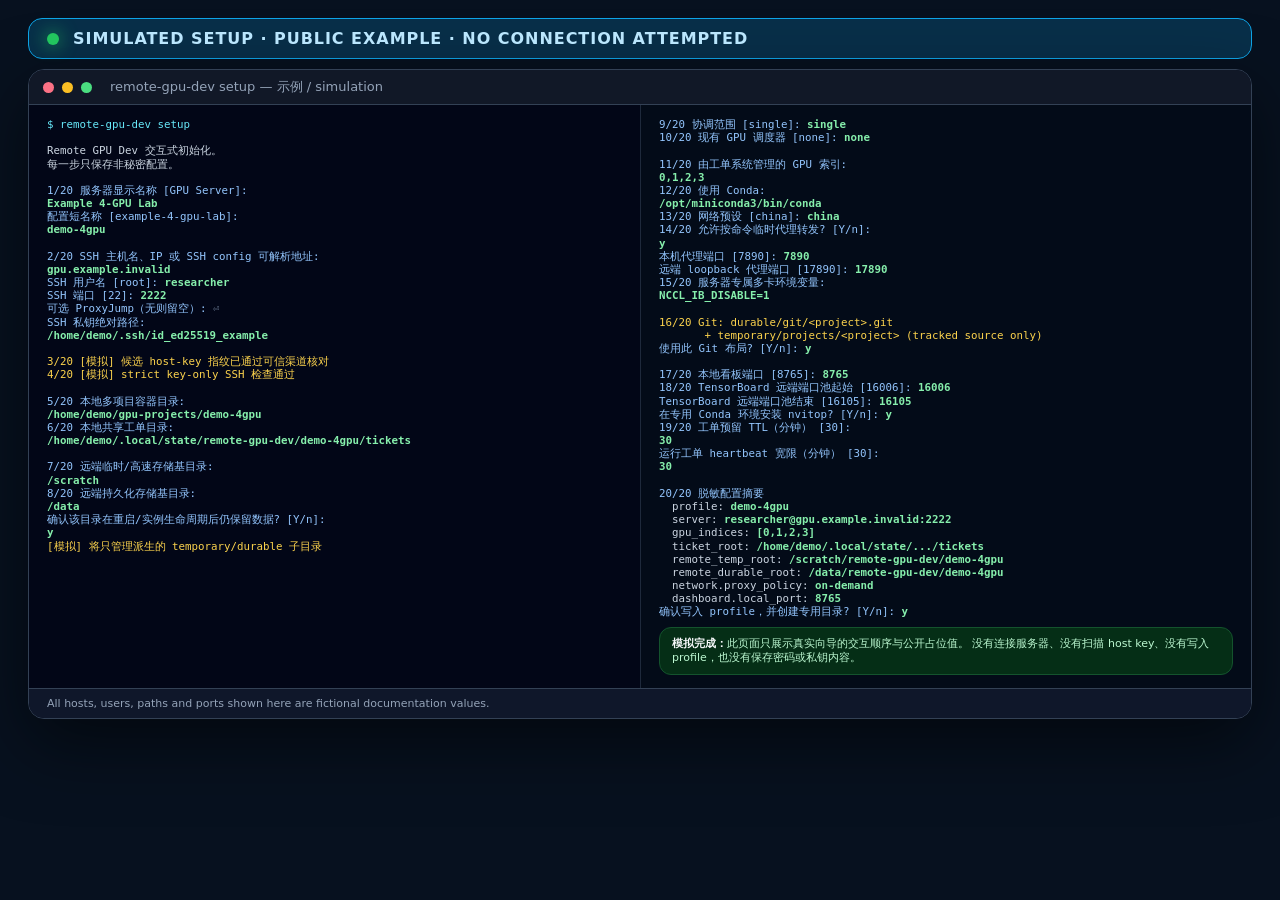
<file: docs/demos/setup-wizard-simulation.html>
<!doctype html>
<html lang="zh-CN">
  <head>
    <meta charset="utf-8">
    <meta name="viewport" content="width=device-width, initial-scale=1">
    <title>remote-gpu-dev setup simulation</title>
    <style>
      :root { color-scheme: dark; }
      * { box-sizing: border-box; }
      body {
        margin: 0;
        background: #07111f;
        color: #dbeafe;
        font-family: Inter, ui-sans-serif, system-ui, -apple-system, "Segoe UI", sans-serif;
      }
      .wrap { max-width: 1440px; margin: 0 auto; padding: 18px 28px; }
      .banner {
        display: flex;
        align-items: center;
        gap: 14px;
        margin-bottom: 10px;
        padding: 10px 18px;
        border: 1px solid #0ea5e9;
        border-radius: 14px;
        background: #082f49;
        color: #bae6fd;
        font-weight: 800;
        letter-spacing: .06em;
      }
      .dot {
        width: 12px;
        height: 12px;
        border-radius: 999px;
        background: #22c55e;
        box-shadow: 0 0 18px #22c55e;
      }
      .terminal {
        overflow: hidden;
        border: 1px solid #334155;
        border-radius: 16px;
        background: #020617;
        box-shadow: 0 24px 70px #0008;
      }
      .titlebar {
        display: flex;
        align-items: center;
        gap: 8px;
        padding: 8px 14px;
        border-bottom: 1px solid #334155;
        background: #111827;
      }
      .traffic { width: 11px; height: 11px; border-radius: 50%; }
      .red { background: #fb7185; }
      .yellow { background: #fbbf24; }
      .green { background: #4ade80; }
      .tab { margin-left: 10px; color: #94a3b8; font-size: 13px; }
      .grid { display: grid; grid-template-columns: 1fr 1fr; }
      .pane { min-height: 0; padding: 13px 18px; }
      .pane + .pane { border-left: 1px solid #1e293b; background: #030b18; }
      pre {
        margin: 0;
        white-space: pre-wrap;
        color: #cbd5e1;
        font: 10.8px/1.22 "JetBrains Mono", "SFMono-Regular", Consolas, monospace;
      }
      .command { color: #67e8f9; }
      .prompt { color: #93c5fd; }
      .answer { color: #86efac; font-weight: 700; }
      .note { color: #fcd34d; }
      .muted { color: #64748b; }
      .summary {
        margin-top: 8px;
        padding: 9px 12px;
        border: 1px solid #14532d;
        border-radius: 12px;
        background: #052e16;
        color: #bbf7d0;
        font-size: 11px;
        line-height: 1.3;
      }
      .summary strong { color: #f8fafc; }
      .footer {
        padding: 8px 18px;
        border-top: 1px solid #334155;
        background: #0f172a;
        color: #94a3b8;
        font-size: 11px;
      }
    </style>
  </head>
  <body>
    <main class="wrap">
      <div class="banner">
        <span class="dot"></span>
        SIMULATED SETUP · PUBLIC EXAMPLE · NO CONNECTION ATTEMPTED
      </div>
      <div class="terminal">
        <div class="titlebar">
          <i class="traffic red"></i><i class="traffic yellow"></i><i class="traffic green"></i>
          <span class="tab">remote-gpu-dev setup — 示例 / simulation</span>
        </div>
        <div class="grid">
          <section class="pane">
            <pre><span class="command">$ remote-gpu-dev setup</span>

Remote GPU Dev 交互式初始化。
每一步只保存非秘密配置。

<span class="prompt">1/20 服务器显示名称 [GPU Server]:</span>
<span class="answer">Example 4-GPU Lab</span>
<span class="prompt">配置短名称 [example-4-gpu-lab]:</span>
<span class="answer">demo-4gpu</span>

<span class="prompt">2/20 SSH 主机名、IP 或 SSH config 可解析地址:</span>
<span class="answer">gpu.example.invalid</span>
<span class="prompt">SSH 用户名 [root]:</span> <span class="answer">researcher</span>
<span class="prompt">SSH 端口 [22]:</span> <span class="answer">2222</span>
<span class="prompt">可选 ProxyJump（无则留空）:</span> <span class="muted">⏎</span>
<span class="prompt">SSH 私钥绝对路径:</span>
<span class="answer">/home/demo/.ssh/id_ed25519_example</span>

<span class="note">3/20 [模拟] 候选 host-key 指纹已通过可信渠道核对</span>
<span class="note">4/20 [模拟] strict key-only SSH 检查通过</span>

<span class="prompt">5/20 本地多项目容器目录:</span>
<span class="answer">/home/demo/gpu-projects/demo-4gpu</span>
<span class="prompt">6/20 本地共享工单目录:</span>
<span class="answer">/home/demo/.local/state/remote-gpu-dev/demo-4gpu/tickets</span>

<span class="prompt">7/20 远端临时/高速存储基目录:</span>
<span class="answer">/scratch</span>
<span class="prompt">8/20 远端持久化存储基目录:</span>
<span class="answer">/data</span>
<span class="prompt">确认该目录在重启/实例生命周期后仍保留数据? [Y/n]:</span>
<span class="answer">y</span>
<span class="note">[模拟] 将只管理派生的 temporary/durable 子目录</span></pre>
          </section>
          <section class="pane">
            <pre><span class="prompt">9/20 协调范围 [single]:</span> <span class="answer">single</span>
<span class="prompt">10/20 现有 GPU 调度器 [none]:</span> <span class="answer">none</span>

<span class="prompt">11/20 由工单系统管理的 GPU 索引:</span>
<span class="answer">0,1,2,3</span>
<span class="prompt">12/20 使用 Conda:</span>
<span class="answer">/opt/miniconda3/bin/conda</span>
<span class="prompt">13/20 网络预设 [china]:</span> <span class="answer">china</span>
<span class="prompt">14/20 允许按命令临时代理转发? [Y/n]:</span>
<span class="answer">y</span>
<span class="prompt">本机代理端口 [7890]:</span> <span class="answer">7890</span>
<span class="prompt">远端 loopback 代理端口 [17890]:</span> <span class="answer">17890</span>
<span class="prompt">15/20 服务器专属多卡环境变量:</span>
<span class="answer">NCCL_IB_DISABLE=1</span>

<span class="note">16/20 Git: durable/git/&lt;project&gt;.git</span>
<span class="note">       + temporary/projects/&lt;project&gt; (tracked source only)</span>
<span class="prompt">使用此 Git 布局? [Y/n]:</span> <span class="answer">y</span>

<span class="prompt">17/20 本地看板端口 [8765]:</span> <span class="answer">8765</span>
<span class="prompt">18/20 TensorBoard 远端端口池起始 [16006]:</span> <span class="answer">16006</span>
<span class="prompt">TensorBoard 远端端口池结束 [16105]:</span> <span class="answer">16105</span>
<span class="prompt">在专用 Conda 环境安装 nvitop? [Y/n]:</span> <span class="answer">y</span>
<span class="prompt">19/20 工单预留 TTL（分钟） [30]:</span>
<span class="answer">30</span>
<span class="prompt">运行工单 heartbeat 宽限（分钟） [30]:</span>
<span class="answer">30</span>

<span class="prompt">20/20 脱敏配置摘要</span>
  profile: <span class="answer">demo-4gpu</span>
  server: <span class="answer">researcher@gpu.example.invalid:2222</span>
  gpu_indices: <span class="answer">[0,1,2,3]</span>
  ticket_root: <span class="answer">/home/demo/.local/state/.../tickets</span>
  remote_temp_root: <span class="answer">/scratch/remote-gpu-dev/demo-4gpu</span>
  remote_durable_root: <span class="answer">/data/remote-gpu-dev/demo-4gpu</span>
  network.proxy_policy: <span class="answer">on-demand</span>
  dashboard.local_port: <span class="answer">8765</span>
<span class="prompt">确认写入 profile，并创建专用目录? [Y/n]:</span> <span class="answer">y</span></pre>
            <div class="summary">
              <strong>模拟完成：</strong>此页面只展示真实向导的交互顺序与公开占位值。
              没有连接服务器、没有扫描 host key、没有写入 profile，也没有保存密码或私钥内容。
            </div>
          </section>
        </div>
        <div class="footer">
          All hosts, users, paths and ports shown here are fictional documentation values.
        </div>
      </div>
    </main>
  </body>
</html>
</file>
